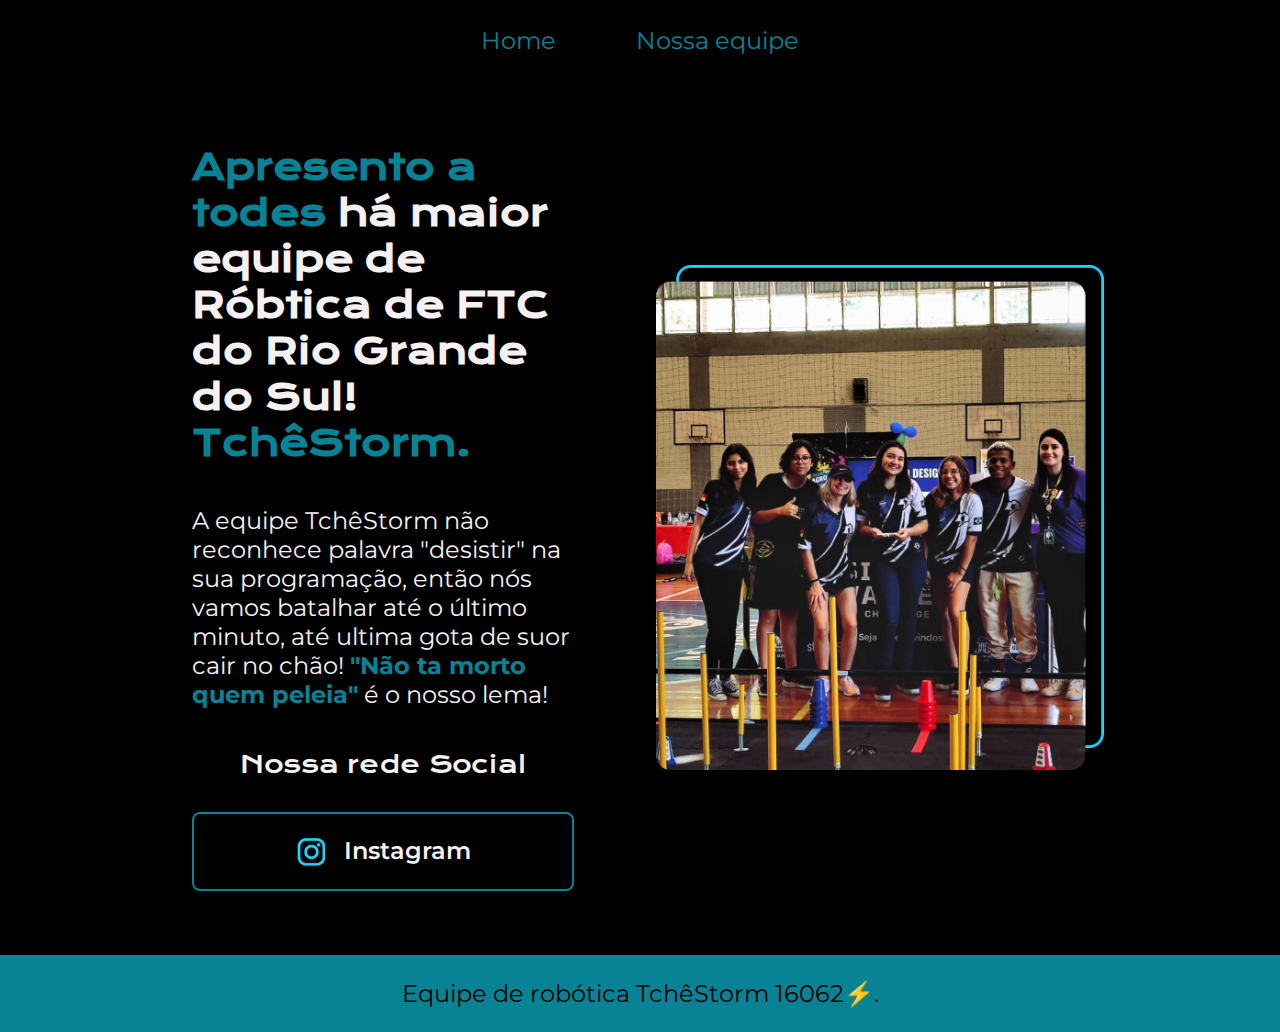
<file: index.html>
<!DOCTYPE html>
<html lang="pt-br">

<head>
    <meta charset="UTF-8">
    <meta http-equiv="X-UA-Compatible" content="IE=edge">
    <meta name="viewport" content="width=device-width, initial-scale=1.0">
    <title>TchêStorm</title>
    <link rel="stylesheet" href="style-meu.css">
</head>

<body>
    <header class="cabecalho">
        <nav class="cabecalho__menu">
            <a class="cabecalho__menu__link" href="index-meu.html">Home</a>
            <a class="cabecalho__menu__link" href="about.html">Nossa equipe</a>
        </nav>
    </header>
    <main class="apresentacao">
        <section class="apresentacao__conteudo">
            <h1 class="apresentacao__conteudo__titulo"> <strong class="titulo-destaque"> Apresento a todes </strong class="titulo-destaque">há maior equipe de Róbtica de FTC do Rio Grande do Sul! <strong class="titulo-destaque">TchêStorm.</strong></h1>
            <p class="apresentacao__conteudo__texto"> 
                A equipe TchêStorm não reconhece palavra "desistir" na sua programação, então nós vamos batalhar até o último minuto, até ultima gota de suor cair no chão! <strong class="titulo-destaque">"Não ta morto quem peleia"</strong> é o nosso lema!
            </p>
            <div class="apresentacao__links">
                <h2 class="apresentacao__links__subtitulo">Nossa rede Social</h2>
                <a class="apresentacao__links__link" href="https://instagram.com/@tchestorm16062"> 
                    <img src="./assets/instagram.png">
                    Instagram
                </a>
            </div>
        </section>
        <img class= "apresentacao__imagem" src="./assets/tche-equipe.png" alt="Foto da logo da TchêStorm">
    </main>
    <footer class="rodape">
        <p>Equipe de robótica TchêStorm 16062⚡.</p>
    </footer>
</body>

</html>
</file>
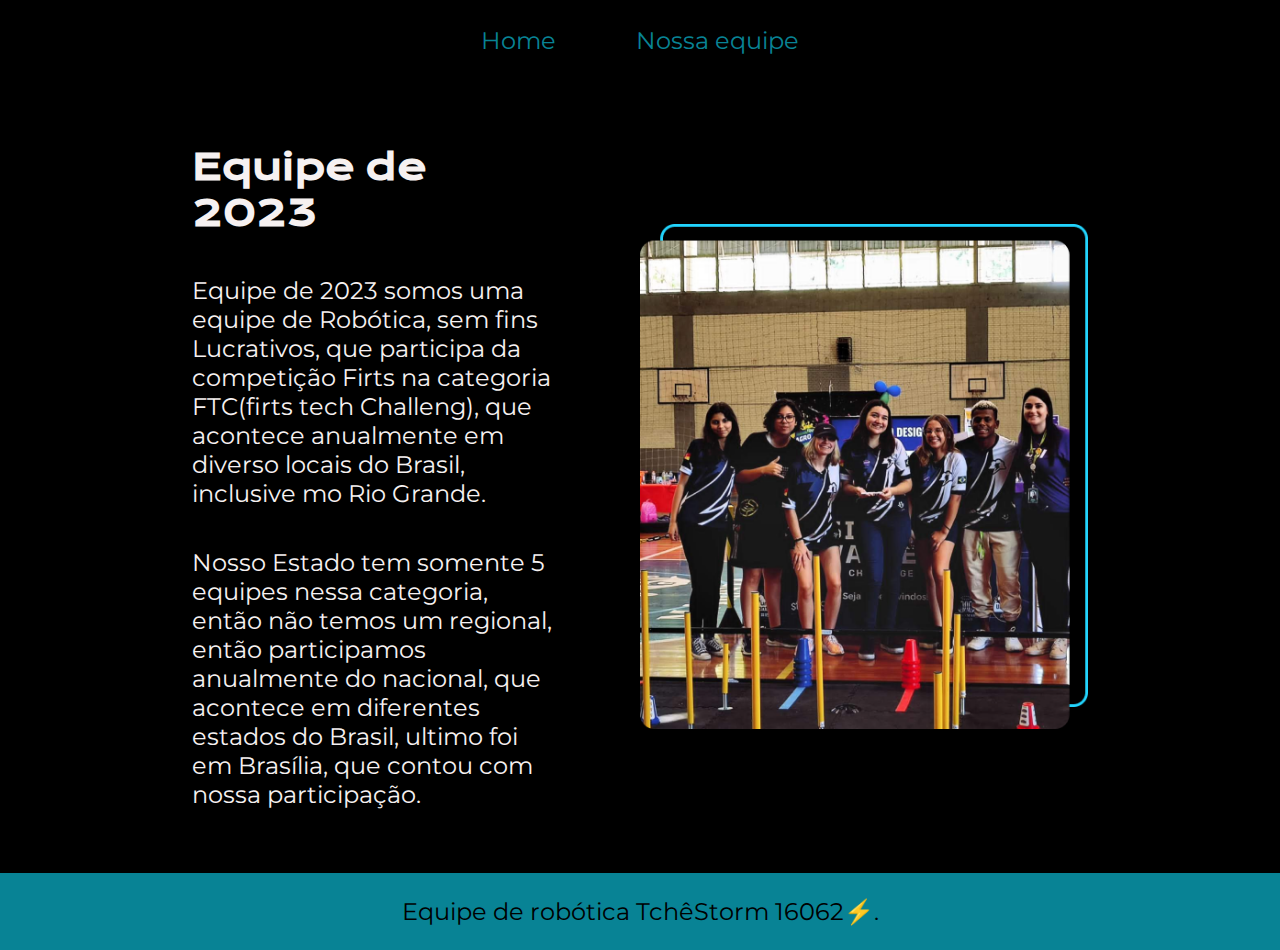
<file: about.html>
<!DOCTYPE html>
<html lang="pt-br">
<head>
    <meta charset="UTF-8">
    <meta http-equiv="X-UA-Compatible" content="IE=edge">
    <meta name="viewport" content="width=device-width, initial-scale=1.0">
    <title>Nossa equipe</title>
    <link rel="stylesheet" href="style-meu.css">
</head>
<body>
    <header class="cabecalho">
        <nav class="cabecalho__menu">
            <a class="cabecalho__menu__link" href="index.html">Home</a>
            <a class="cabecalho__menu__link" href="about.html">Nossa equipe</a>
        </nav>
    </header>

    <main class="apresentacao">
        <section class="apresentacao__conteudo">
            <h1 class="apresentacao__conteudo__titulo">Equipe de 2023</h1>
                <p class="apresentacao__conteudo__texto">Equipe de 2023
                    somos uma equipe de Robótica, sem fins Lucrativos, que participa da competição Firts na categoria FTC(firts tech Challeng), que acontece anualmente em diverso locais do Brasil, inclusive mo Rio Grande.</p>
                <p class="apresentacao__conteudo__texto">Nosso Estado tem somente 5 equipes nessa categoria, então não temos um regional, então participamos anualmente do nacional, que acontece em diferentes estados do Brasil, ultimo foi em Brasília, que contou com nossa participação.</p>      
        </section>
        <img class="apresentacao__imagem" src="./assets/tche-equipe.png" alt="Foto da logo da TchêStorm">
    </main>

    <footer class="rodape">
        <p>Equipe de robótica TchêStorm 16062⚡.</p>
    </footer>
</body>
</html>
</file>
<file: style-meu.css>
@import url('https://fonts.googleapis.com/css2?family=Krona+One&family=Montserrat:wght@400;600&display=swap');

:root {
    --cor-primaria: #000000;
    --cor-segundaria: #F6F1F1;
    --cor-terciaria: #088395;
    --cor-hover: #272727;

    --font-primaria: 'krona One', sans-serif;
    --font-segundaria: 'montserrat', sans-serif;
}

*{
    margin: 0;
    padding: 0;
}

body{
    /* height: 100vh; */
    box-sizing: border-box;
    background-color: var(--cor-primaria);
    color: var(--cor-segundaria);
}

.cabecalho {
    padding: 2% 0%;
    display:flex;
    justify-content: center;

}

.cabecalho__menu {
    display: flex;
    gap: 80px;
}


.cabecalho__menu__link {
    color:var(--cor-terciaria);
    font-family: var(--font-segundaria);
    font-size: 1.5rem;
    width: 600;
    text-decoration: none;
    justify-content: center;

}

.cabecalho__menu__link:hover {
    color:var(--cor-segundaria);
}

.apresentacao{
    margin: 5% 15%;
    display: flex;
    align-items: center;
    gap: 82px;
}
.apresentacao__conteudo{
    width: 50%;
    display: flex;
    flex-direction: column;
    gap: 40px;
    
}

.titulo-destaque{
    color: var(--cor-terciaria);
}

.apresentacao__conteudo__titulo{
    font-size: 2.25rem;
    font-family: var(--font-primaria);
}

.apresentacao__conteudo__texto{
    font-size: 1.5rem;
    font-family: var(--font-segundaria);
}

.apresentacao__links{
    display: flex;
    flex-direction: column;
    align-items: center;
    justify-content: space-between;
    gap: 32px
}
.apresentacao__links__subtitulo {
    font-family: var(--font-primaria);
    font-weight: 400;
    font-size: 1.5rem;
}

.apresentacao__links__link{
    /* background-color: #22D4FD; */
    display: flex;
    justify-content: center;
    gap: 16px;
    border: 2px solid var(--cor-terciaria);
    width: 378px;
    text-align: center;
    border-radius: 8px;
    font-size: 1.5rem;
    font-weight: 600;
    padding: 21.5px 0;
    text-decoration: none;
    color: var(--cor-segundaria);
    font-family: var(--font-segundaria);
}
.apresentacao__links__link:hover {
    background-color: var(--cor-hover);
    padding: 21.5px 15px;
}
.rodape{
    background-color: var(--cor-terciaria);
    color: var(--cor-primaria);
    padding: 24px;
    text-align: center; 
    font-family: var(--font-segundaria) ;
    font-size: 1.5rem;
    font-weight: 400;
}

.apresentacao__imagem {
    width: 50%;
}

.apresentacao__conteudo__texto a{
    text-decoration: none;
    color: var(--cor-terciaria);
}
@media (max-width: 1100px) {
    .apresentacao {
        flex-direction: column-reverse;
        padding: 5% 15%;
    }
    .apresentacao__conteudo{
        width: auto;
    }
 }
</file>
